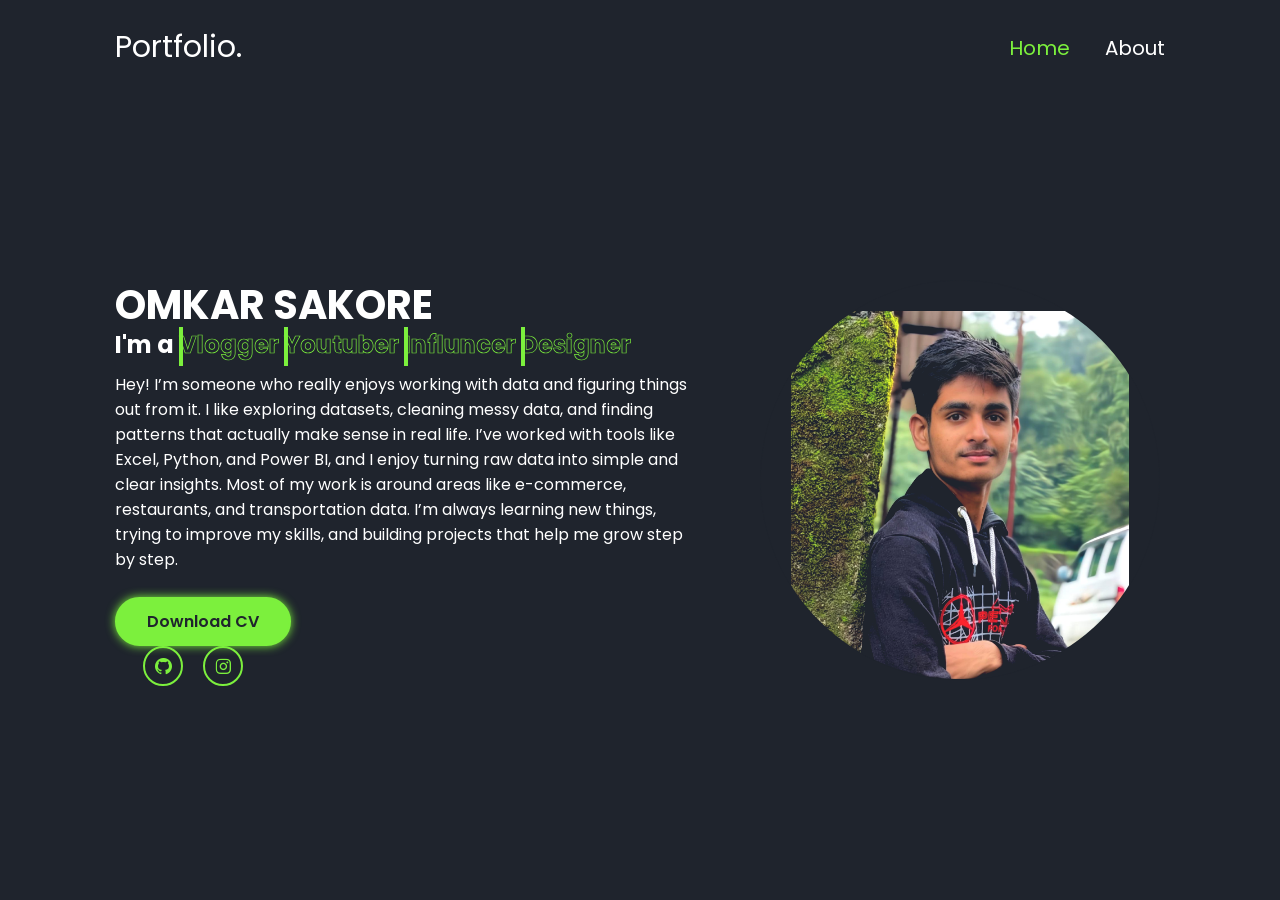
<file: index.html>
<!DOCTYPE html>
<html lang="en">
<head>
    <meta charset="UTF-8">
    <meta name="viewport" content="width=device-width, initial-scale=1.0">
    <title>Omkar_Portfolio</title>
    <link href='https://unpkg.com/boxicons@2.1.4/css/boxicons.min.css' rel='stylesheet'>
    <link rel="stylesheet" href="style.css">
</head>
<body>
  <nav class="navbar">
    <a href="#" class="logo">Portfolio.</a>
    <ul>
        <li class="active"><a href="#">Home</a></li>
        <li><a href="portfolio111.html">About</a></li>
    </ul>
  </nav>  

  <div class="bars-animation">
    <div class="bar" style="--i:6;"></div>
    <div class="bar" style="--i:5;"></div>
    <div class="bar" style="--i:4;"></div>
    <div class="bar" style="--i:3;"></div>
    <div class="bar" style="--i:2;"></div>
    <div class="bar" style="--i:1;"></div>
  </div>

  <section class="home">
    <div class="home-info">
      <h1>OMKAR SAKORE</h1>
      <h2>I'm a 
        <span style="--i:4"data-text="Vloggerr">Vlogger</span>
        <span style="--i:3"data-text="Youtuber">Youtuber</span>
        <span style="--i:2"data-text="Influncer">Influncer</span>
        <span style="--i:1"data-text="Designer">Designer</span>
      </h2>
      <p>Hey! 
        I’m someone who really enjoys working with data and 
        figuring things out from it. I like exploring datasets, 
        cleaning messy data, and finding patterns that actually make sense in real life.
        I’ve worked with tools like Excel, Python, and Power BI, and I enjoy turning raw data into simple and clear insights. 
        Most of my work is around areas like e-commerce, restaurants, and transportation data.
        I’m always learning new things, trying to improve my skills, and building projects that help me grow step by step.</p>
    <div class="btn-sci">
      <a href="https://1drv.ms/w/c/17C0B0C98382624A/IQD-p5cogJN_S6u8bHHKBv_jAXNRj2DWyNpCTgrYxJIeozM?e=LKAQkC" class="btn">Download CV</a>
      <div class="sci">
        <a href="https://github.com/sakoreomkar75-maker"><i class='bx bxl-github'></i></a>
        <a href="https://www.instagram.com/_omkar_8606_/?__pwa=1"><i class='bx bxl-instagram'></i></a>
      </div>
    </div>
      </div>
      <div class="home-img">
        <div class="img-box">
          <div class="img-item">
            <img src="me.jpeg" alt="">
          </div>
        </div>
      </div>
  </section>
</body>
</html>
</file>
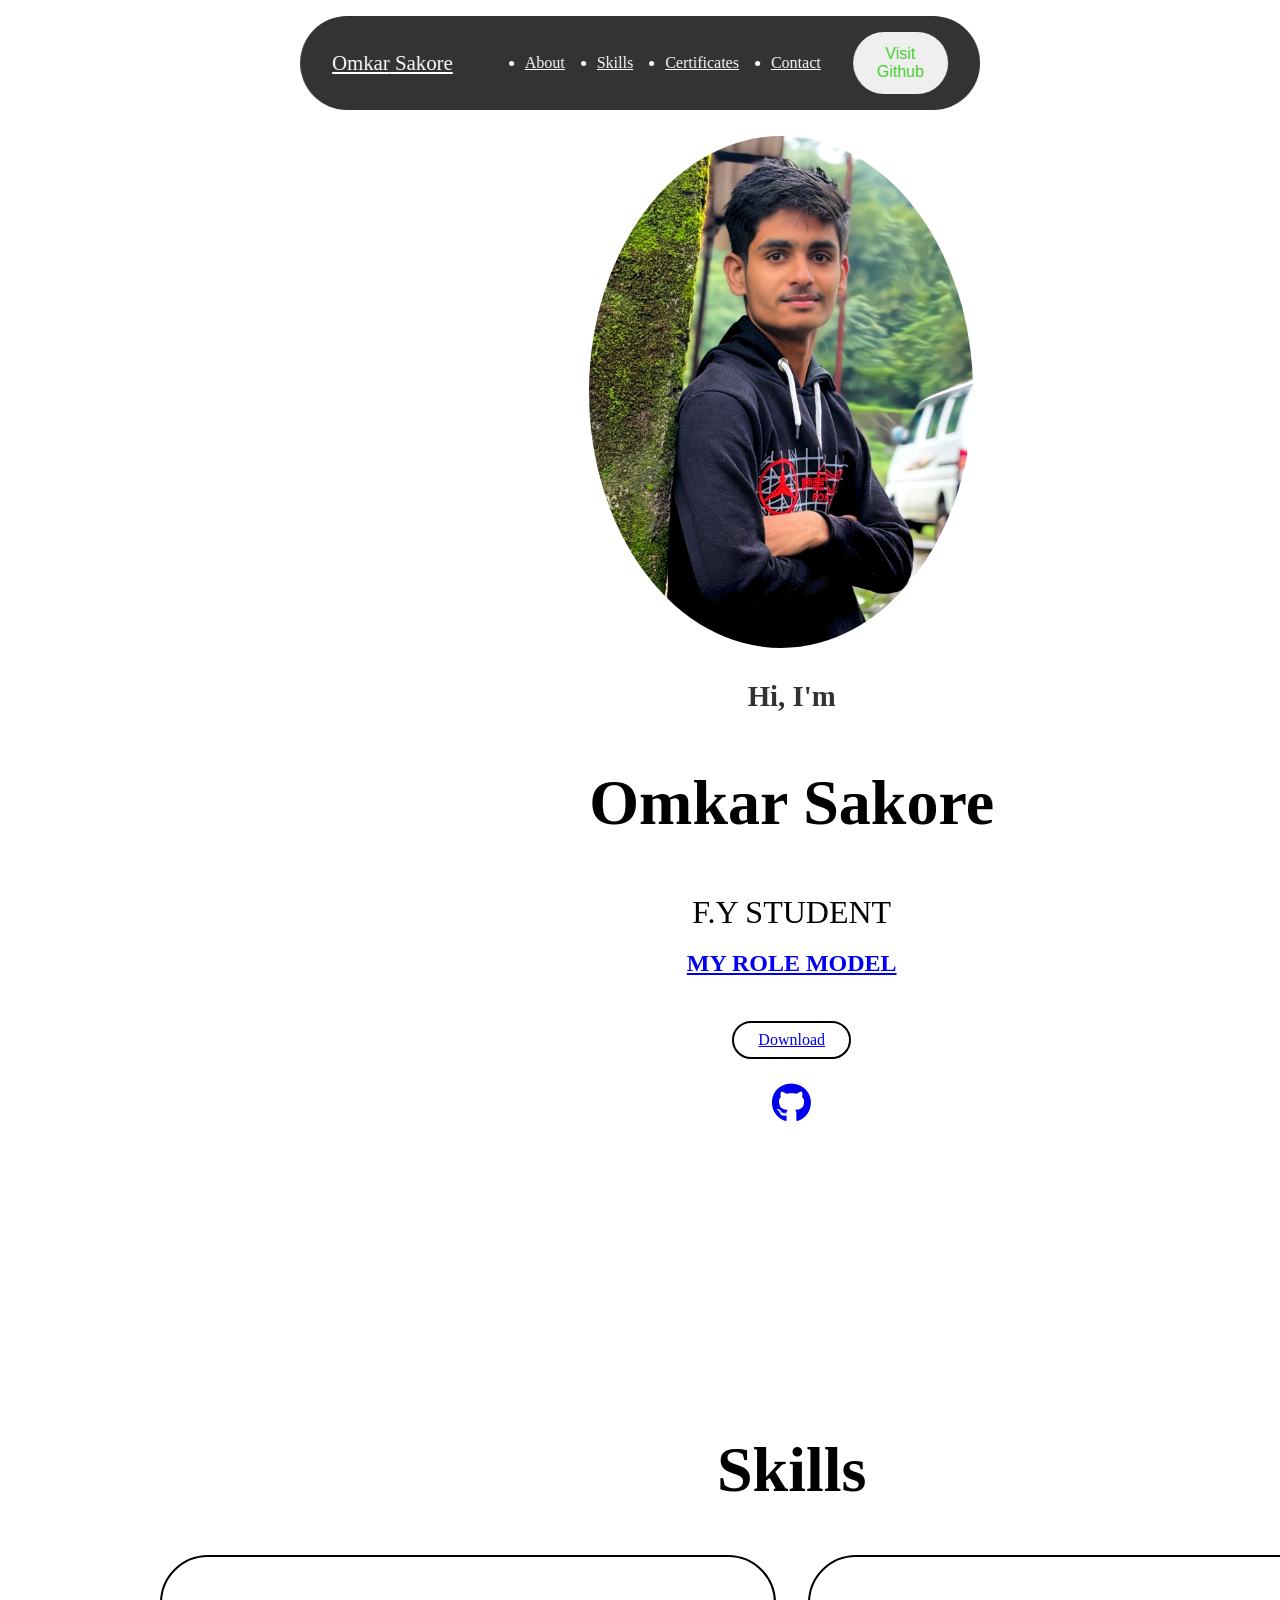
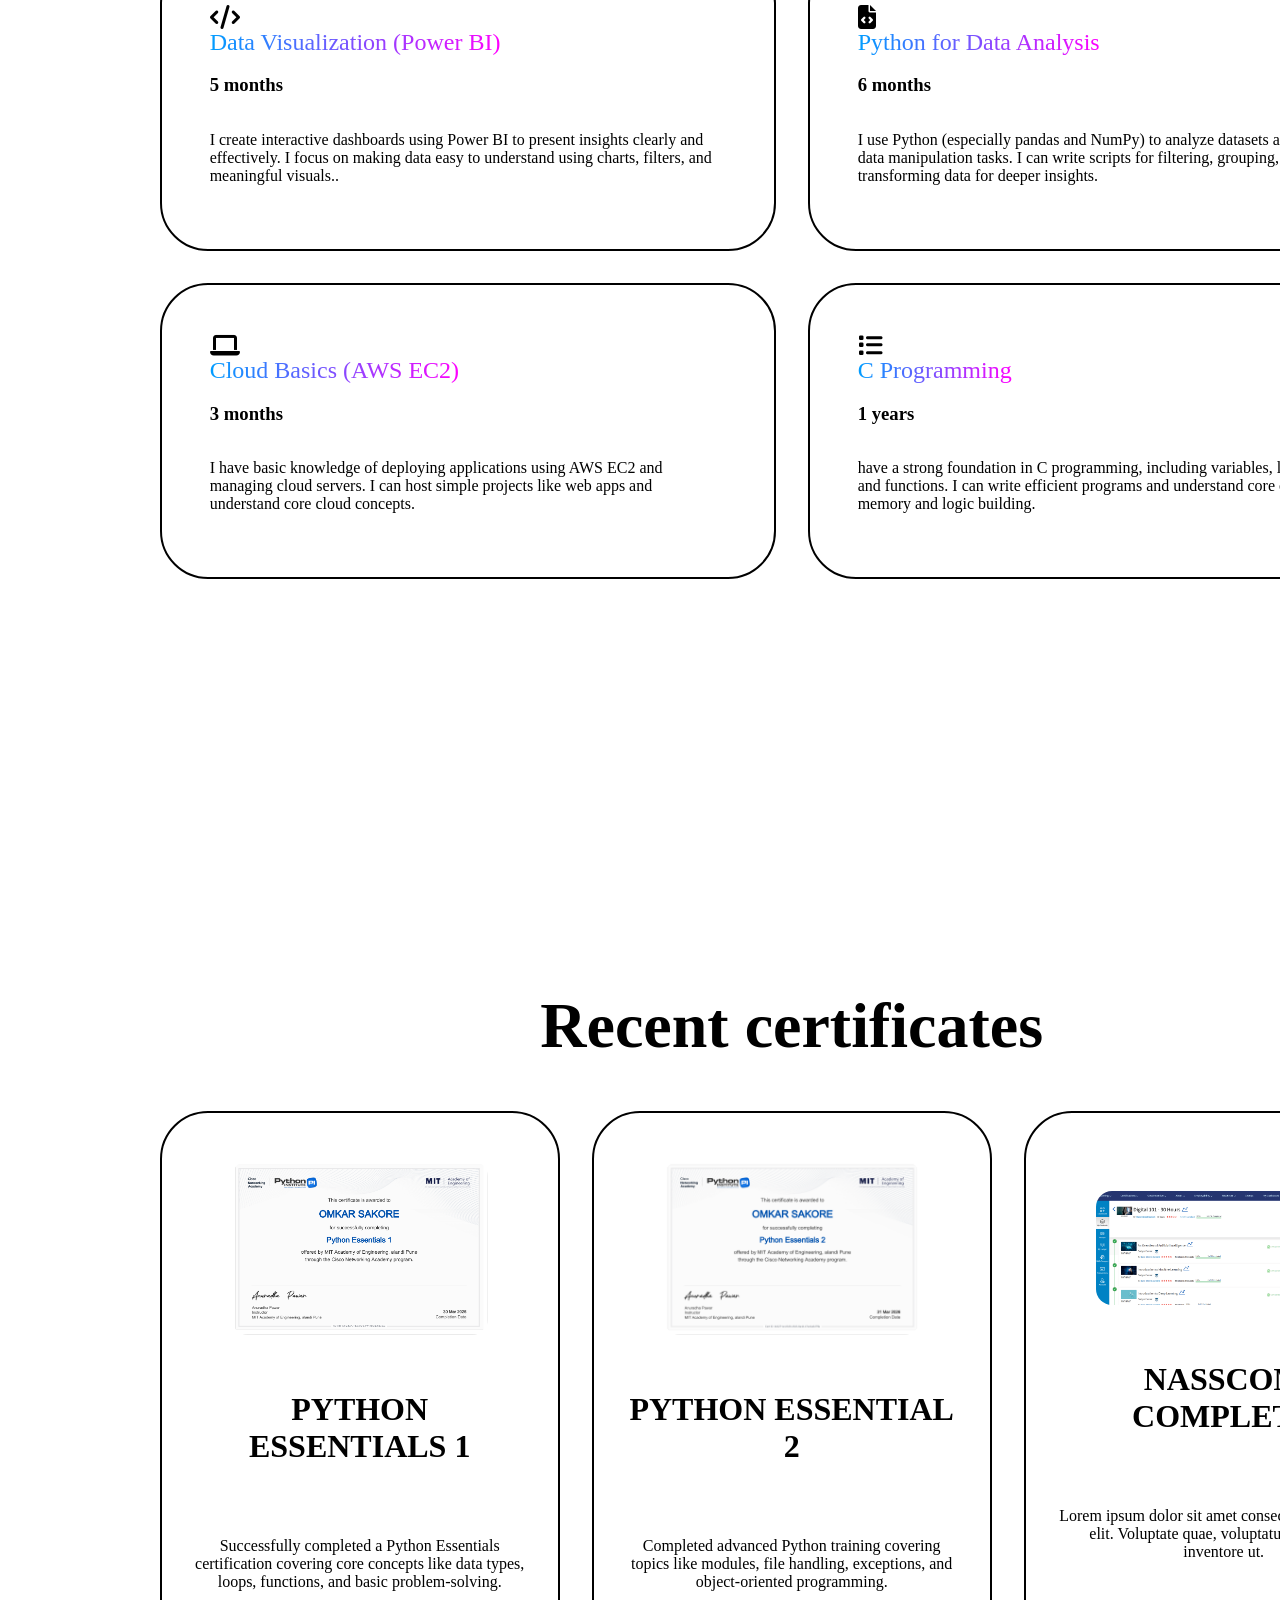
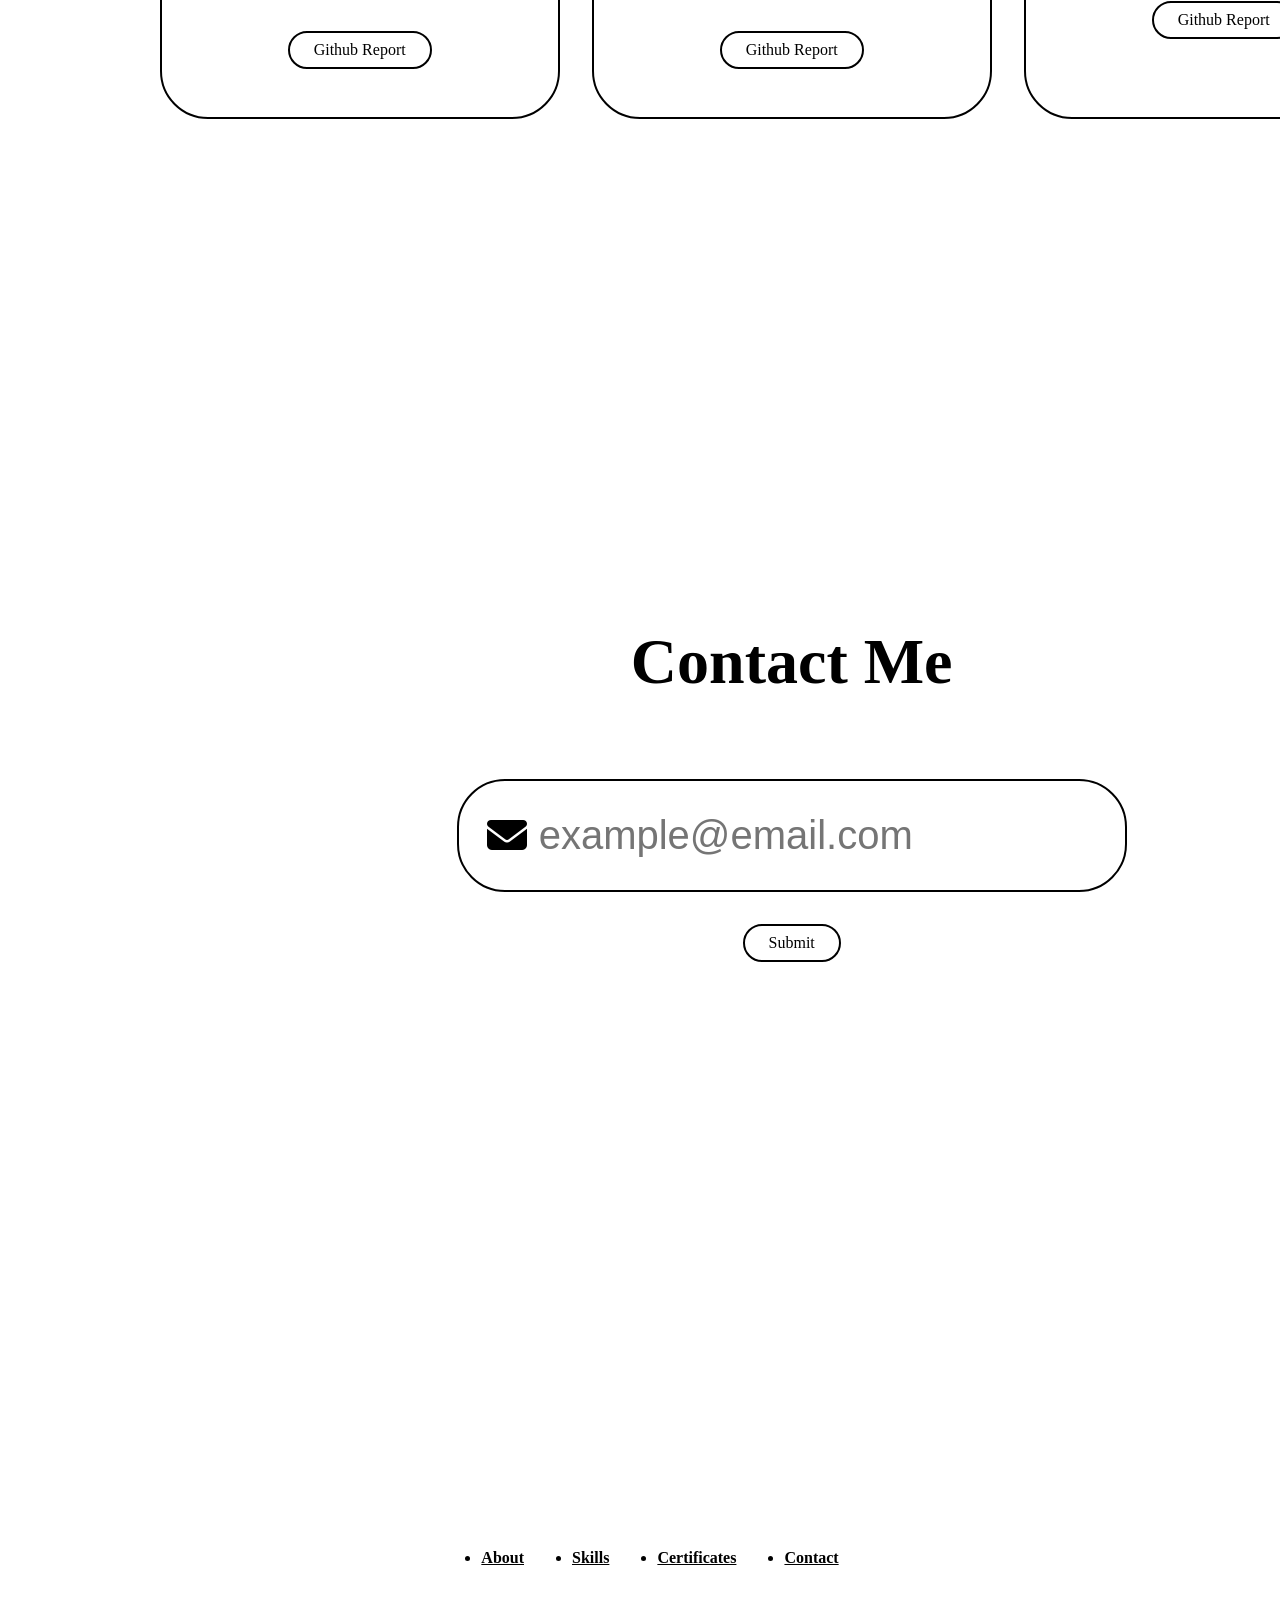
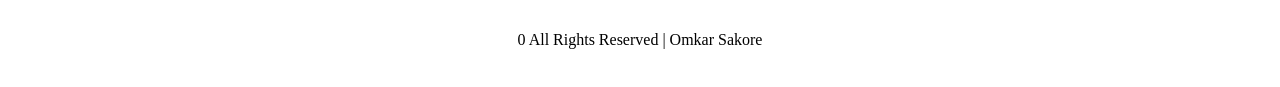
<file: portfolio111.html>
<!DOCTYPE html>
<html lang="en">
<head>
    <meta charset="UTF-8">
    <meta name="viewport" content="width=device-width, initial-scale=1.0">
    <title>portfolio111 website</title>
    <link rel="stylesheet" href="portfolio111.css">
    <link rel="stylesheet" href="https://cdnjs.cloudflare.com/ajax/libs/font-awesome/6.6.0/css/all.min.css">
</head>
<body>
    <header class="header">
    <a href="#" class="logo"><span>Omkar</span> Sakore</a>

    <ul class="nav-links">
        <li>
            <a href="#about">About</a>
        </li>

        <li>
            <a href="#skills">Skills</a>
        </li>

        <li>
            <a href="#certificates">Certificates</a>
        </li>

        <li>
            <a href="#contact">Contact</a>
        </li>
    </ul>
    <i class="fa-solid fa-bars" id="menu-icon"></i>
    <a href="https://github.com/sakoreomkar75-maker"><button class="visit-btn">Visit Github</button></a>
    </header>
    <section id="about" class="about">
        <div class="about-container">
            <img src="me.jpeg" alt="">
            <div class="info-box">
                <div class="text">
                    <h3>Hi, I'm</h3>
                    <h1>Omkar Sakore</h1>
                    <span>F.Y STUDENT</span>
                    <a href="thala.html"><h2>MY ROLE MODEL</h2></a>
                </div>

                <div class="btn-group">
                    <a href="https://1drv.ms/w/c/17C0B0C98382624A/IQD-p5cogJN_S6u8bHHKBv_jAXNRj2DWyNpCTgrYxJIeozM?e=LKAQkC"><div class="btn">Download</div></a>
                </div>
                <div class="socials">
                    <a href="https://github.com/sakoreomkar75-maker"><i class="fa-brands fa-github"></i></a>
                </div>
            </div>
        </div>
    </section>

    <section id="skills" class="skills">
        <h2 class="section-title">Skills</h2>
        <div class="skills-info">
            <div class="grid">
                <div class="grid-card">
                    <i class="fa-solid fa-code"></i>
                    <span>Data Visualization (Power BI)</span>
                    <h3>5 months</h3>
                    <p>I create interactive dashboards using Power BI to present insights clearly and effectively.
I focus on making data easy to understand using charts, filters, and meaningful visuals..</p>
                </div>
                <div class="grid-card">
                    <i class="fa-solid fa-file-code"></i>
                    <span>Python for Data Analysis</span>
                    <h3>6 months</h3>
                    <p>I use Python (especially pandas and NumPy) to analyze datasets and perform data manipulation tasks.
I can write scripts for filtering, grouping, and transforming data for deeper insights.</p>
                </div>
                <div class="grid-card">
                    <i class="fa-solid fa-laptop"></i>
                    <span>Cloud Basics (AWS EC2)</span>
                    <h3>3 months</h3>
                    <p>I have basic knowledge of deploying applications using AWS EC2 and managing cloud servers.
I can host simple projects like web apps and understand core cloud concepts.</p>
                </div>
                <div class="grid-card">
                    <i class="fa-solid fa-list"></i>
                    <span>C Programming</span>
                    <h3>1 years</h3>
                    <p>have a strong foundation in C programming, including variables, loops, arrays, and functions.
I can write efficient programs and understand core concepts like memory and logic building.</p>
                </div>
            </div>
        </div>
    </section>

    <section id="certificates" class="certificates">
        <h2 class="section-title">Recent certificates</h2>
        <div class="certificates-grid">
            <div class="certificates-card">
                <img src="P1.png" alt="">
                <h3>PYTHON ESSENTIALS 1</h3>
                <p>Successfully completed a Python Essentials certification covering core concepts like data types, loops, functions, and basic problem-solving.</p>
                    <div class="btn-group">
                        <div class="btn">Github Report</div>
                    </div>
            </div>

            <div class="certificates-card">
                <img src="P2.png" alt="">
                <h3>PYTHON ESSENTIAL 2</h3>
                <p>Completed advanced Python training covering topics like modules, file handling, exceptions, and object-oriented programming.</p>
                    <div class="btn-group">
                        <div class="btn">Github Report</div>
                    </div>
            </div>

            <div class="certificates-card">
                <img src="NASSCOMM.png" alt="">
                <h3>NASSCOM COMPLETE</h3>
                <p>Lorem ipsum dolor sit amet consectetur adipisicing elit. Voluptate quae, 
                    voluptatum molestias inventore ut.</p>
                    <div class="btn-group">
                        <div class="btn">Github Report</div>
                    </div>
            </div>
            
        </div>
    </section>

    <section class="contact" id="contact">
        <div class="input-box">
            <h2 class="section-title">Contact Me</h2>
            <div class="input"><input type="text" placeholder="example@email.com">
            <i class="fa-solid fa-envelope"></i>
        </div>
        <div class="btn">Submit</div>
        </div>
    </section>

    <footer>
        <ul>
            <li>
                <a href="#about">About</a>
            </li>
            <li>
                <a href="#skills">Skills</a>
            </li>
            <li>
                <a href="#certificates">Certificates</a>
            </li>
            <li>
                <a href="#contact">Contact</a>
            </li>
        </ul>
        <p class="copyright">0 All Rights Reserved | Omkar Sakore</p>
    </footer>


    <script src="portfolio.js"></script>
</body>
</html>
</file>
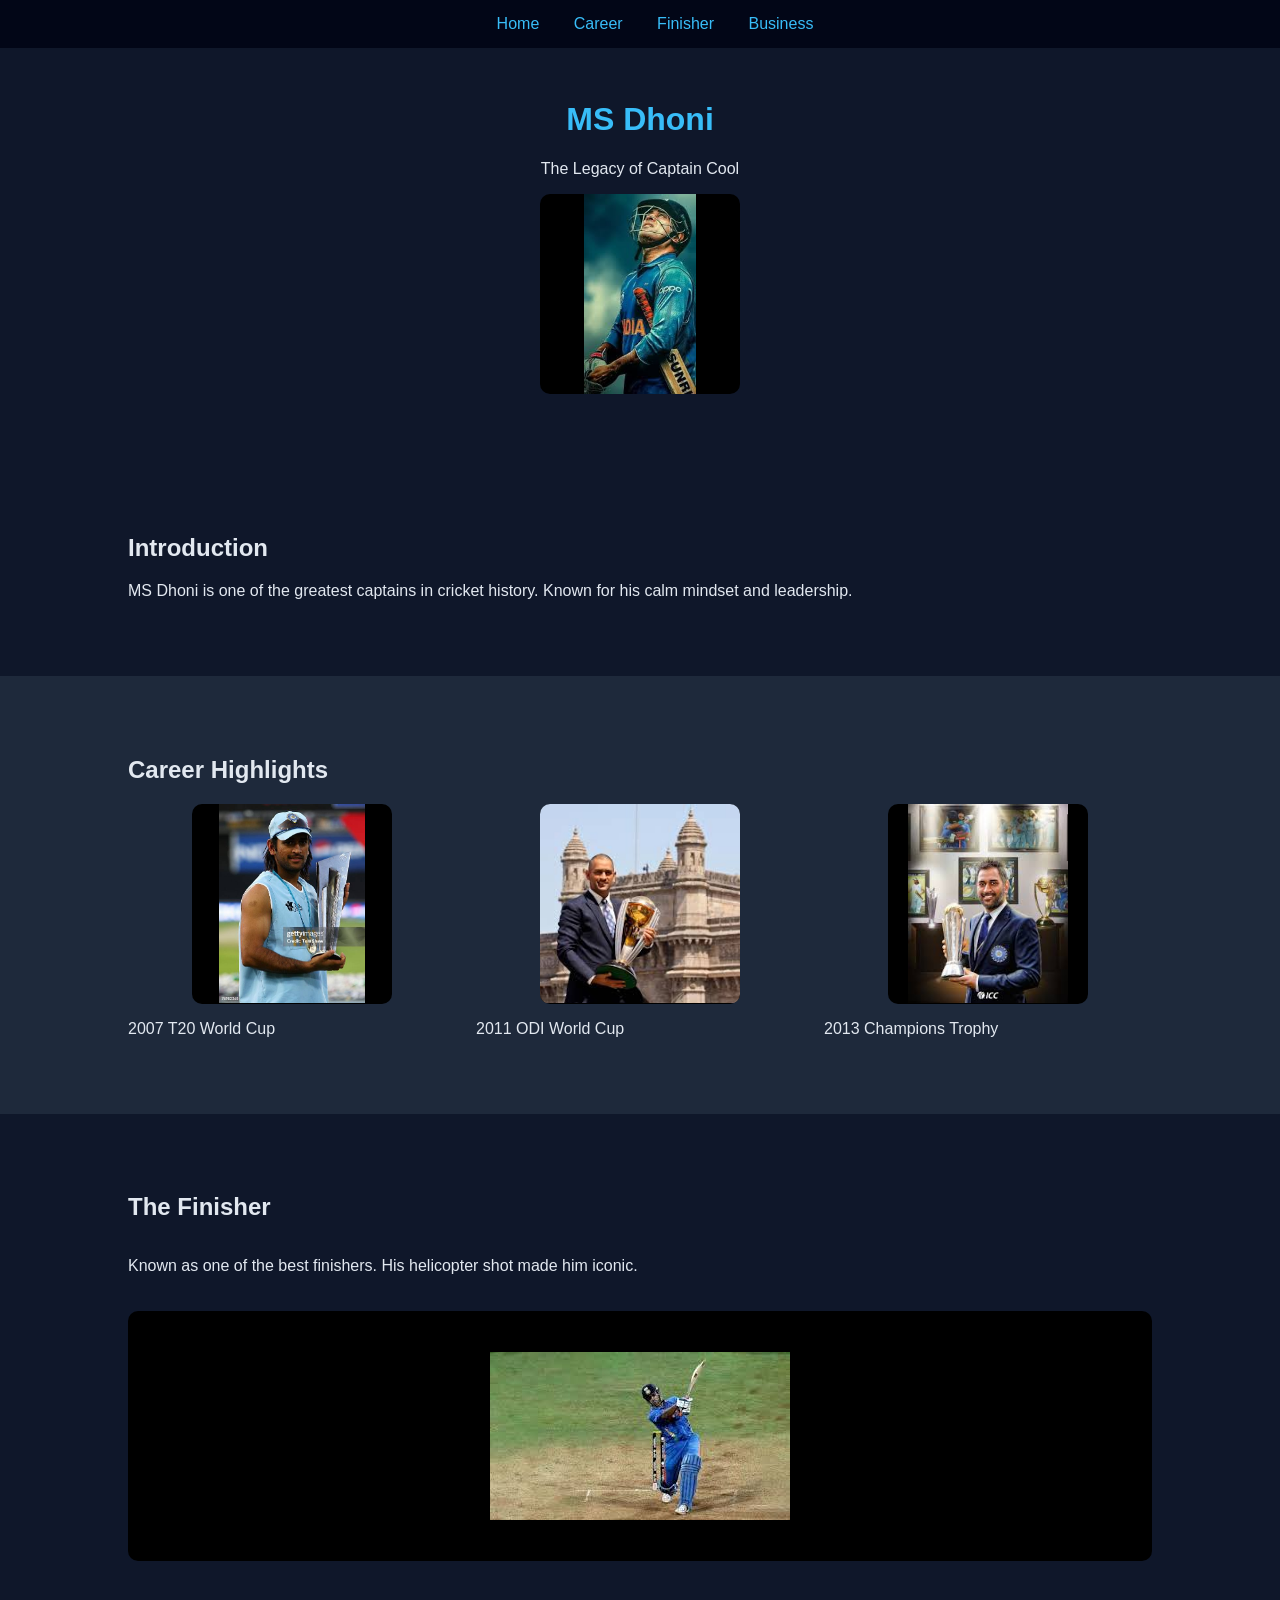
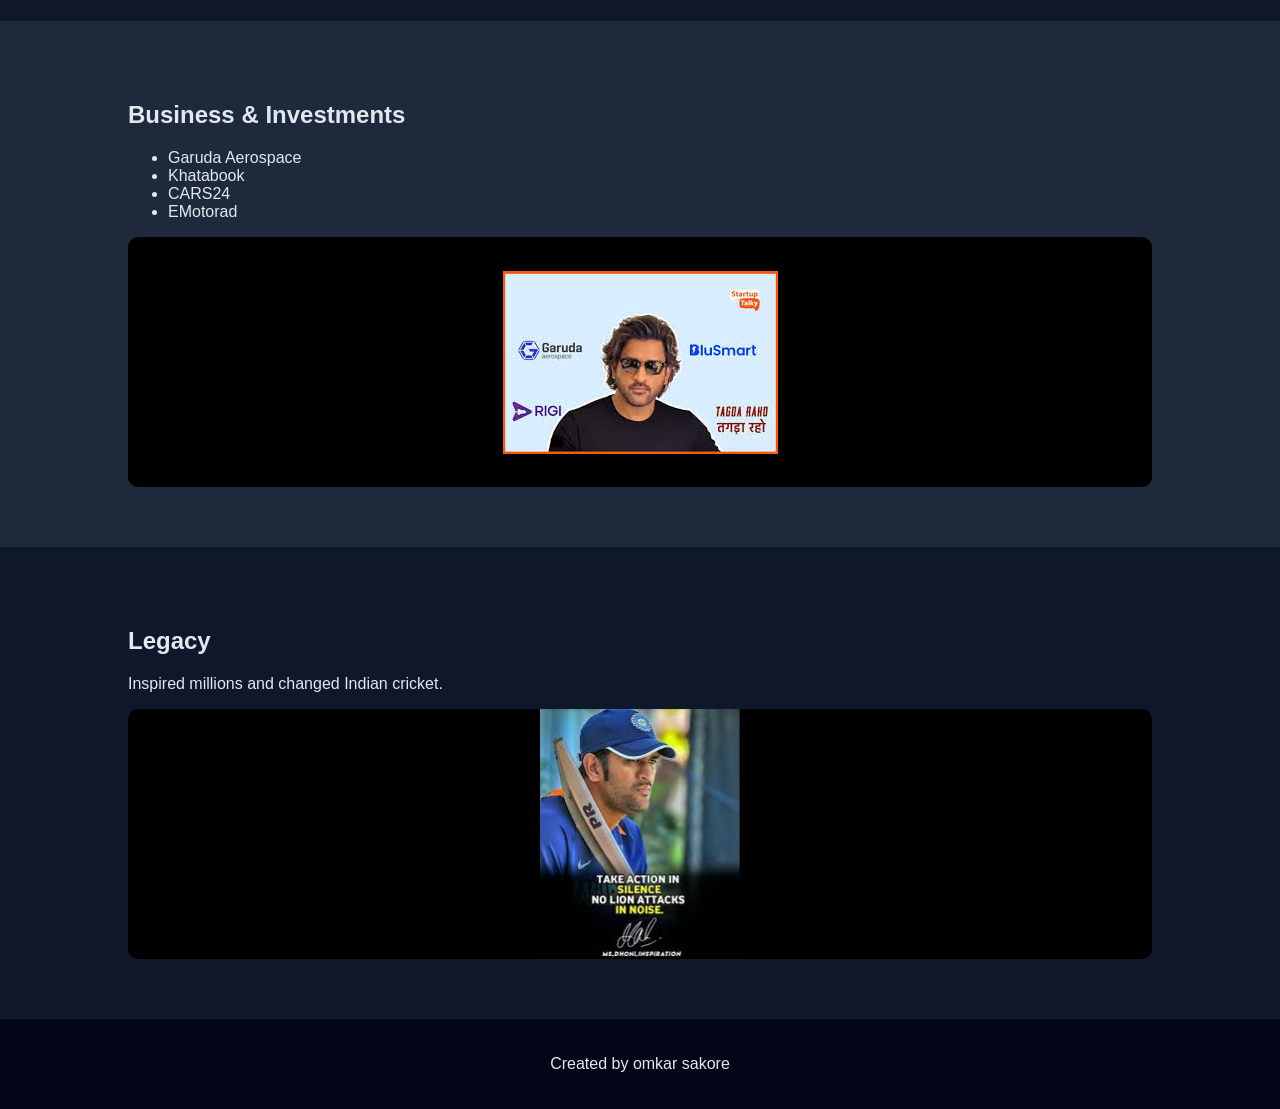
<file: thala.html>
<!DOCTYPE html>
<html lang="en">
<head>
<meta charset="UTF-8">
<meta name="viewport" content="width=device-width, initial-scale=1.0">
<title>MS Dhoni Portfolio</title>
</head>

<body style="margin:0; font-family: Arial, sans-serif; background:#0f172a; color:#e2e8f0; scroll-behavior:smooth;">

<!-- NAVBAR -->
<div style="position:fixed; top:0; width:100%; background:#020617; padding:15px; text-align:center; z-index:1000;">
    <a href="#home" style="margin:0 15px; color:#38bdf8; text-decoration:none;">Home</a>
    <a href="#career" style="margin:0 15px; color:#38bdf8; text-decoration:none;">Career</a>
    <a href="#finisher" style="margin:0 15px; color:#38bdf8; text-decoration:none;">Finisher</a>
    <a href="#business" style="margin:0 15px; color:#38bdf8; text-decoration:none;">Business</a>
</div>

<!-- HEADER -->
<div id="home" class="section" style="padding-top:80px; text-align:center;">
    <h1 style="color:#38bdf8;">MS Dhoni</h1>
    <p>The Legacy of Captain Cool</p>

    <div class="img-box">
        <img src="thala.jpeg">
    </div>
</div>

<!-- INTRO -->
<div class="section">
    <h2>Introduction</h2>
    <p>
        MS Dhoni is one of the greatest captains in cricket history.
        Known for his calm mindset and leadership.
    </p>
</div>

<!-- CAREER -->
<div id="career" class="section" style="background:#1e293b;">
    <h2>Career Highlights</h2>

    <div class="grid">

        <div class="card">
            <div class="img-box"><img src="2007t20.jpg"></div>
            <p>2007 T20 World Cup</p>
        </div>

        <div class="card">
            <div class="img-box"><img src="2011worldcup.jpeg"></div>
            <p>2011 ODI World Cup</p>
        </div>

        <div class="card">
            <div class="img-box"><img src="2013champions.jpeg"></div>
            <p>2013 Champions Trophy</p>
        </div>

    </div>
</div>

<!-- FINISHER -->
<div id="finisher" class="section">
    <h2>The Finisher</h2>

    <div class="grid">
        <div>
            <p>
                Known as one of the best finishers.
                His helicopter shot made him iconic.
            </p>
        </div>

        <div class="img-box large">
            <img src="finisher1.jpeg">
        </div>
    </div>
</div>

<!-- BUSINESS -->
<div id="business" class="section" style="background:#1e293b;">
    <h2>Business & Investments</h2>

    <ul>
        <li>Garuda Aerospace</li>
        <li>Khatabook</li>
        <li>CARS24</li>
        <li>EMotorad</li>
    </ul>

    <div class="img-box large">
        <img src="company.jpeg">
    </div>
</div>

<!-- LEGACY -->
<div class="section">
    <h2>Legacy</h2>

    <p>
        Inspired millions and changed Indian cricket.
    </p>

    <div class="img-box large">
        <img src="cool.jpeg">
    </div>
</div>

<!-- FOOTER -->
<div style="text-align:center; padding:20px; background:#020617;">
    <p>Created by omkar sakore</p>
</div>

<!-- INLINE CSS -->
<style>

.section {
    padding: 60px 10%;
    opacity: 0;
    transform: translateY(40px);
    transition: 1s;
}

.section.show {
    opacity: 1;
    transform: translateY(0);
}

.grid {
    display: flex;
    gap: 20px;
    flex-wrap: wrap;
}

.card {
    flex: 1;
    min-width: 200px;
}

/* IMAGE BOX */
.img-box {
    width: 200px;
    height: 200px;
    margin: auto;
    overflow: hidden;
    border-radius: 10px;
    display: flex;
    justify-content: center;
    align-items: center;
    background: #000;
}

.img-box.large {
    width: 100%;
    height: 250px;
}

/* IMAGE STYLE */
.img-box img {
    max-width: 100%;
    max-height: 100%;
    object-fit: contain;
    transition: transform 0.5s;
}

/* HOVER ZOOM */
.img-box:hover img {
    transform: scale(1.2);
}

</style>

<!-- ANIMATION SCRIPT -->
<script>

const sections = document.querySelectorAll('.section');

window.addEventListener('scroll', () => {
    sections.forEach(sec => {
        const top = sec.getBoundingClientRect().top;
        if (top < window.innerHeight - 100) {
            sec.classList.add('show');
        }
    });
});

</script>

</body>
</html>
</file>
<file: style.css>
@import url('https://fonts.googleapis.com/css2?family=Poppins:wght@300;400;500;600;700;800;900&display=swap');

* {
    margin: 0;
    padding: 0;
    box-sizing: border-box;
    font-family: 'Poppins', sans-serif;
}



a {
    color: #fff;
    text-decoration: none;
}

.navbar{
    position: fixed;
    left: 0;
    top: 0;
    width: 100%;
    padding: 25px 9%;
    display: flex;
    justify-content: space-between;
    align-items: center;
    z-index: 100;
    visibility: hidden;
    opacity: 0;
    animation: show-content 1.5s linear forwards;
    animation-delay: 1.2s;
}
@keyframes show-content {
    100% {
        visibility: visible;
        opacity: 1;
    }
}

.navbar .logo {
    font-size: 30px;
    font font-weight: 700;

}

.navbar ul {
    display: flex;
}

.navbar ul li {
    list-style: none;
    margin-left: 35px;
}

.navbar ul li a {
    font-size: 20px;
    font font-weight: 500;
    transition: .5s;

}

.navbar ul li :hover a ,
.navbar ul li.active a {
    color: #7cf03d;

}

.home {
    display: flex;
    align-items: center;
    gap: 50px;
    height: 100vh;
    padding: 60px 9% 0;
    color: #fff;
    visibility: hidden;
    opacity: 0;
    animation: show-content 1.5s linear forwards;
    animation-delay: 1.6s;
}

.home-info h1 {
    font-size: 40px;
}

.home-info h2 {
    display: inline-block;
    font size:32px;
    margin-top: -10px;
}

.home-info h2 span {
    position: relative;
    display: inline-block;
    color: transparent;
    -webkit-text-stroke: .7px #7cf03d;
    animation: display-text 16s linear infinite;
    animation-delay: calc(-4s * var(--i));
}

@keyframes display-text {
    25%, 
    100% {
        display: none;
    }
}

.home-info h2 span::before {
    content: attr(data-text);
    position: absolute;
    width: 0;
    border: 2px solid #7cf03d;
    color: #7cf03d;
    white-space: nowrap;
    overflow: hidden;
    animation: fill-text 4s linear infinite;
}

@keyframes fill-text {
    10%, 
    100% {
        width: 0;
    }
    70%, 
    90% {
        width: 100px;
    }
}
.home-info p {
    font-size: 16px;
    margin:10px 0 25px;
}

.home-info .btn-sci {
    display: contents;
    align-items: center;
}

.btn {
    display: inline-block;
    padding: 10px 30px;
    background: #7cf03d;
    border: 2px solid #7cf03d;
    border-radius: 40px;
    box-shadow: 0 0 10px #7cf03d;
    font-size: 16px;
    color: #1f242d;
    font-weight: 600;
    transition: .5s;
}

.btn:hover {
    background: transparent;
    color:#7cf03d;
    box-shadow: none;
}

.home-info .btn-sci .sci {
    margin-left: 20px;
}

.home-info .btn-sci .sci a {
    display: inline-flex;
    padding: 8px;
    border: 2px solid #7cf03d;
    border-radius: 50%;
    font-size: 20px;
    color: #7cf03d;
    margin: 0 8px;
    transition: .5s;
}

.home-info .btn-sci .sci a:hover {
    background: #7cf03d;
    color: #1f242d;
    box-shadow: 0 0 10px #7cf03d;
}

.home-img .img-box {
    position: relative;
    width: 32dvw;
    height: 32vw;
    border-radius: 50%;
    padding: 5px;
    display: flex;
    justify-content: center;
    align-items: center;
    overflow: hidden;
}

.home-img .img-box::before
.home-img .img-box::after {
    content: '';
    position: absolute;
    width: 500px;
    height: 500px;
    background: conic-gradient(transparent, transparent, transparent, #7cf03d);
    transform: rotate(0deg);
    animation: rotate-border10s linear infinite;
}

@keyframes rotate-border {
    100% {
        transform: rotate(360deg)
    }
}

.home-img .img-box .img-item {
    position: relative;
    width: 100%;
    height: 100%;
    background: #1f242d;
    border-radius: 50%;
    border: .1px solid #1f242d;
    display: flex;
    justify-content: center;
    z-index: 1;
    overflow: hidden;
}

.home-img .img-box .img-item img {
    position: absolute;
    top: 30px;
    display: block;
    width: 85%;
    object-fit: cover;
    mix-blend-mode: lighten;
}

.bars-animation {
    position: absolute;
    width: 100%;
    height: 100%;
    display: flex;
    z-index: -1;
}

.bars-animation .bar {
    width: 100%;
    height: 100%;
    background: #1f242d;
    transform: translateY(-100%);
    animation: show-bars .5s ease-in-out forwards;
    animation-delay: calc(.1s * var(--i));
}

@keyframes show-bars {
    100% {
            transform: translateY(0%);
    }
}
</file>
<file: portfolio111.css>
{
    margin : 0;
    padding : 0;
    box-sizing : border-box;
    font-family : 'poppins';
    text-decoration : none;
    scroll-behavior : smooth;
    life-style : none;
}

header{
    position: fixed;
    top: 1rem;
    left: 50%;
    transform: translateX(-50%);
    display: flex;
    align-items: center;
    justify-content: center;
    gap: 5rem;
    background-color: rgba(0, 0, 0, 0.8);
    backdrop-filter: blur(8px);
    color: white;
    padding: 0.5rem 1.5rem;
    border-radius: 3rem;
    z-index: 1000;
}
.logo{
    color: white;
    font-size: 1.3rem;
    font-weight: 60;
    text-wrap: nowrap;
    transition: 0.3s ease-in-out;
}
.logo:hover{
    transform: scale(1.1);
}
.nav-links{
    display: flex;
    gap: 2rem;
}
li a{
    position: relative;
    color: white;
    font-weight: 300;
}
li a::before{
    position: absolute;
    content: '';
    width: 0;
    left: 0;
    height: 5px;
    top: 25px;
    border-radius: 1rem;
    transition: 0.3s ease-in-out;
    background: linear-gradient(to right,rgb(0,157,255),rgb(255,0,255));
}
li a:hover::before{
    width: 100%;
}
.visit-btn{
    padding: 0.8rem 1.5rem;
    border-radius: 3rem;
    border: none;
    font-weight: 500;
    font-size: 1rem;
    color: rgb(65, 207, 43);
    cursor: pointer;
    test-wrap: nowrap;
    transition: 0.3s ease-in-out;
    background: linear-gradient(rgb(0,157,255)rgb(255,0,255));
}
.visit-btn:hover{
    background: linear-gradient(rgb(0,157,255)rgb(255,0,255));
    transform: scale(1.03);
}
#menu-icon{
    font-size: 2rem;
    display: none;
}

section{
    min-height: 100vh;
    padding: 8rem 12%;
    width: 100%;
    position: relative;
}
.about{
    display: flex;
    align-items: center;
    justify-content: center;
}
.about.about-container{
    display: flex;
    align-items: center;
    justify-content: center;
    gap: 10rem;
}
.about img{
    width: 30vw;
    border-radius: 50%;
}
.info-box{
    display: flex;
    flex-direction: column;
    text-align: center;
    align-items: center;
    justify-content: center;
    gap: 1.5rem;
}
.info-box h3{
    font-size: 1.8rem;
    font-weight: 500%;
    opacity: 0.8;
}
.info-box h1{
    font-size: 4rem;
    font-weight: 600;
}
.info-box span{
    background: linear-gradient(rgb(0,157,255)rgb(255,0,255));
    background-clip: text;
    color: black;
    font-size: 2rem;
}
.btn-group{
    display: flex;
    gap: 1rem;
}
.btn{
    border-radius: 3rem;
    padding: 0.5rem 1.5rem;
    border: 2px solid black;
    cursor: pointer;
    font-weight: 500;
    text-wrap: nowrap;
    transition: 0.2s ease-in-out;
}
.btn:hover{
    background-color: black;
    color: white;
}
.socials{
    display: flex;
    gap: 2rem;
}
.socials i{
    font-size: 2.5rem;
    cursor: pointer;
    transition: 0.2s ease-in-out;
}
.socials i;hover{
    transform: scale(1.1);
}

.section-title{
    text-align: center;
    font-size: 4rem;
    font-weight: 600;
    margin-bottom: 3rem;
}
.skiils-info{
    display: flex;
    align-items: center;
    justify-content: center;
    gap: 3rem;
}
.skills img{
    width: 24vw;
    border-radius: 3rem;
}
.grid{
    display: grid;
    grid-template-columns: repeat(2,1fr);
    gap: 2rem;
}
.grid-card{
    border: 2px solid black;
    border-radius: 3rem;
    padding: 3rem;
    display: flex;
    flex-direction: column;
    align-items: baseline;
    justify-content: left;
    cursor: pointer;
    transition: 0.2s ease-in-out;
}
.grid-card:hover{
    transform: scale(1.02);
    background-color: black;
    color: white;
}
.grid-card i{
    font-size: 1.5rem;
    margin-bottom: 1 rem;
}
.grid-card span{
    font-size: 1.5rem;
    font-weight: 500;
    background: linear-gradient(to right, #009dff, #ff00ff);
    background-clip: text;
    color: transparent;
}
::-webkit-scrollbar{
    width: 20px;
}
webkit ::-webkit-scrollbar-track{
    background-color: rgb(219,219,219);
}
::-webkit-scrollbar-thumb{
    background: linear-gradient(to right, #009dff, #ff00ff);
}

.certificates-grid{
    display: grid;
    grid-template-columns: repeat(auto-fit,minmax(300px,1fr));
    gap: 2rem;
}
.certificates-card{
    padding: 3rem 2rem;
    display: flex;
    flex-direction: column;
    align-items: center;
    justify-content: center;
    text-align: center;
    gap: 1.5rem;
    border: 2px solid black;
    border-radius: 3rem;
    cursor: pointer;
    transition: 0.3s ease-in-out;
}
.certificates-card:hover{
    background-color: black;
    color: white;
    transform: translateY(-10px)scale(1.02);
}
.certificates-card img{
    width: 20vw;
    border-radius: 1rem;
}
.certificates-card:hover .btn{
    border: 2px solid white;
    color: white;
}
.certificates-card:hover .btn:hover{
    border: 2px solid white;
    background-color: white;
    color: black;
}
.certificates-card h3{
    font-size: 2rem;
    font-weight: 500rem;
}

.input-box{
    display: flex;
    flex-direction: column;
    align-items: center;
    justify-content: center;
    text-align: center;
    gap: 2rem;
    margin-top: 5rem;
}
.input-box input{
    border-radius: 3rem;
    border: 2px solid black;
    padding: 2rem 8rem;
    font-size: 3rem;
}
.input-box input::placeholder{
    font-size: 3rem;
}
.input{
    position: relative;
}
.input i{
    position: absolute;
    font-size: 4rem;
    top: 50%;
    left: 10px;
    transform: translate(50%, -50%);
}

footer{
    bottom: 0;
    left: 0;
    height: 10rem;
    width: 100%;
    display: flex;
    flex-direction: column;
    gap: 1rem;
    align-items: center;
    justify-content: center;
}
footer ul{
    display: flex;
    align-items: center;
    gap: 3rem;
}
footer ul li a{
    color: black;
    font-weight: 600;
}
.copyright{
    font-size: 300;
    margin-top: 2rem;
}


@media(max-width:1280px){
    header{
        padding: 1rem 2rem;
        gap: 2rem;
    }
    .about.about-container{
        gap: 3rem;
    }
    .experience-info{
        flex-direction: column;
    }
    .input-box input{
        padding: 2rem 5rem;
        font-size: 2.5rem;
    }
    .input input::placeholder{
        font-size: 2.5rem;
    }
    .input-box i{
        font-size: 2.5rem;
    }
}

@media(max-width:768px){
    header{
    gap: 1rem;
    padding: 1rem 1rem;
    }
    header .logo{
        font-size: 1rem;
    }
    header .visit-btn{
        display: none;
    }
    .about-container{
        flex-direction: column;
    }
    .input-box input{
        padding: 1rem 2rem;
        font-size: 1.8rem;
    }
    .input-box input::placeholder{
        font-size: 1.5rem;
    }
    .info-box i{
        display: none;
    }
    .grid{
        grid-template-columns: repeat(1,1fr);
    }
    .experience-info img{
        width: 70vw;
    }
}

@media(max-width:600px){
    header #menu-icon{
        display: block;
    }
    .nav-links{
        position: absolute;
        top: 100%;
        margin-top: 1rem;
        width: 100%;
        padding: 1rem;
        color: white;
        display: flex;
        flex-direction: column;
        text-align: center;
        background: rgba(0, 0, 0, 0.9);
        border-radius: 3rem;
        display: none;
    }
    .nav-links li{
        margin-top: 1.5rem;
        padding: 1rem;
    }
    .nav-links.active{
        display: block;
    }
    header{
        padding: 1rem 5rem;
        gap: 8rem;
    }
    header.logo{
        font-size: 1.5rem;
    }
    .about-container img{
        width: 80vw;
    }
    .input-box input{
        padding: 0.5rem 3rem;
        width: 80%;
        font-size: 1.5rem;
    }
    .input-box input::placeholder{
        font-size: 1.5rem;
    }
    footer ul{
        gap: 1rem;
    }
}
</file>
